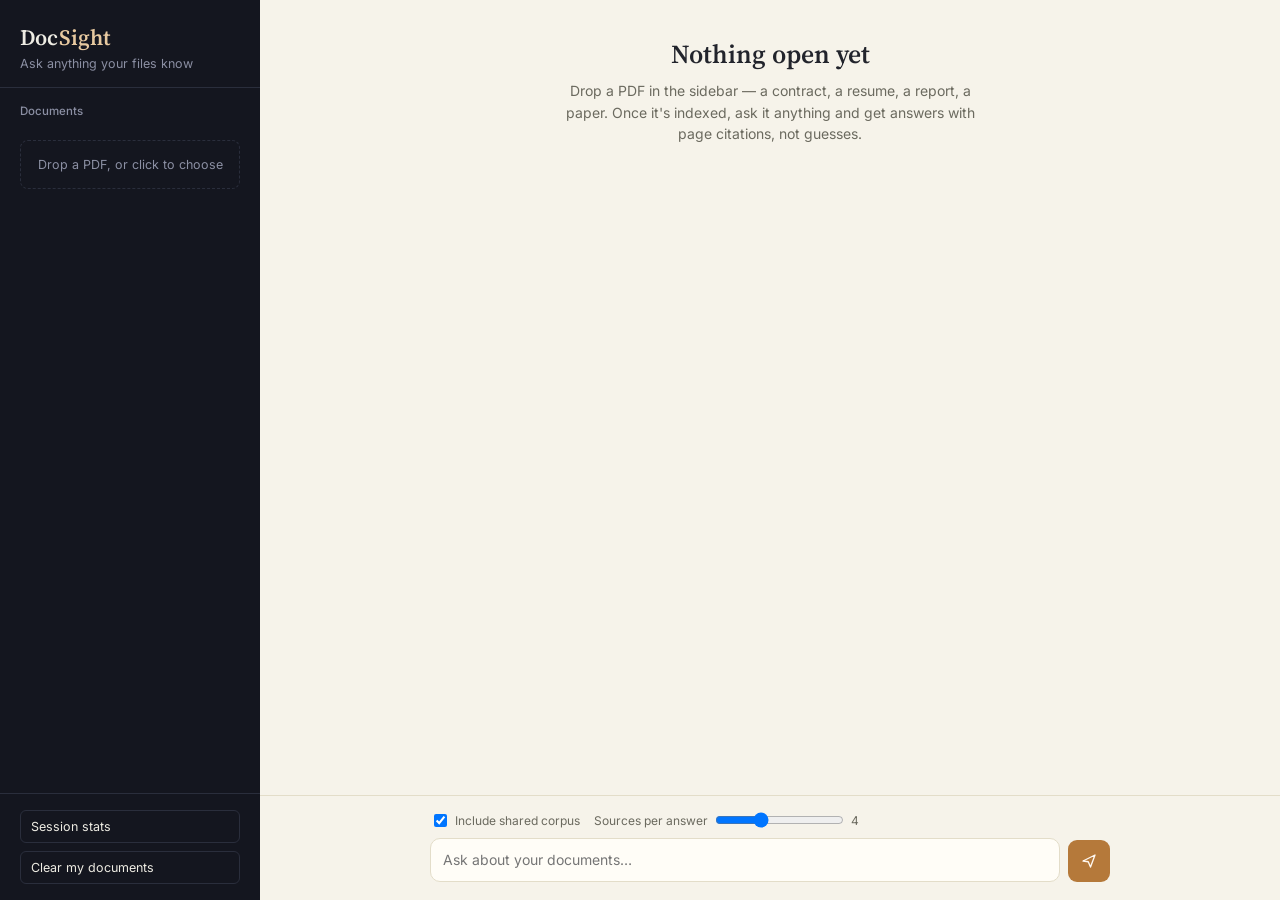
<file: ui/custom/index.html>
<!doctype html>
<html lang="en">
<head>
<meta charset="utf-8" />
<meta name="viewport" content="width=device-width, initial-scale=1" />
<title>DocSight</title>
<link rel="preconnect" href="https://fonts.googleapis.com">
<link href="https://fonts.googleapis.com/css2?family=Source+Serif+4:opsz,wght@8..60,400;8..60,600&family=Inter:wght@400;500;600&family=IBM+Plex+Mono:wght@400;500&display=swap" rel="stylesheet">
<style>
  :root{
    --ink:#14161f; --ink-soft:#1c1f2a; --ink-line:#2a2e3c;
    --paper:#f6f3ea; --paper-line:#e3ddc9; --paper-card:#fffdf7;
    --accent:#b5793a; --accent-soft:#e7c9a0;
    --ink-text:#eeece3; --muted:#8b8fa3; --paper-text:#22242c; --paper-muted:#6b6a5f;
    --err:#b0453f;
  }
  *{box-sizing:border-box}
  html,body{height:100%}
  body{
    margin:0; display:flex; background:var(--paper); color:var(--paper-text);
    font-family:'Inter',system-ui,sans-serif; font-size:15px;
  }
  .rail{
    width:260px; flex:none; background:var(--ink); color:var(--ink-text);
    display:flex; flex-direction:column; height:100vh; position:sticky; top:0;
  }
  .rail-head{ padding:22px 20px 16px; border-bottom:1px solid var(--ink-line); }
  .wordmark{
    font-family:'Source Serif 4',serif; font-size:22px; font-weight:600;
    letter-spacing:.2px; margin:0;
  }
  .wordmark span{color:var(--accent-soft)}
  .tagline{ margin:4px 0 0; font-size:12.5px; color:var(--muted); }
  .rail-section{ padding:16px 20px; border-bottom:1px solid var(--ink-line); }
  .rail-label{
    font-size:11.5px; color:var(--muted); margin:0 0 10px; font-weight:500;
  }
  .doclist{ list-style:none; margin:0; padding:0; display:flex; flex-direction:column; gap:6px; }
  .doc-row{
    display:flex; align-items:center; gap:8px; padding:8px 9px; border-radius:6px;
    background:var(--ink-soft); font-size:13px; cursor:default;
  }
  .doc-name{ flex:1; overflow:hidden; text-overflow:ellipsis; white-space:nowrap; }
  .doc-dot{ width:7px; height:7px; border-radius:50%; flex:none; }
  .doc-dot.pending,.doc-dot.processing{ background:var(--accent-soft); animation:pulse 1.1s ease-in-out infinite; }
  .doc-dot.ready{ background:#7fae7a; }
  .doc-dot.failed{ background:var(--err); }
  @keyframes pulse{ 0%,100%{opacity:1} 50%{opacity:.35} }
  .doc-meta{ font-size:11px; color:var(--muted); }
  .upload-zone{
    margin-top:12px; border:1px dashed var(--ink-line); border-radius:8px;
    padding:16px 10px; text-align:center; font-size:12.5px; color:var(--muted);
    cursor:pointer; transition:border-color .15s, color .15s;
  }
  .upload-zone:hover, .upload-zone.drag{ border-color:var(--accent-soft); color:var(--ink-text); }
  .upload-zone input{ display:none; }
  .rail-actions{ margin-top:auto; padding:16px 20px; display:flex; flex-direction:column; gap:8px; }
  .rail-btn{
    background:none; border:1px solid var(--ink-line); color:var(--ink-text);
    font:inherit; font-size:12.5px; padding:8px 10px; border-radius:6px; cursor:pointer;
    text-align:left; transition:border-color .15s;
  }
  .rail-btn:hover{ border-color:var(--accent-soft); }

  .main{ flex:1; display:flex; flex-direction:column; height:100vh; }
  .thread{
    flex:1; overflow-y:auto; padding:36px 0 20px;
    display:flex; flex-direction:column; align-items:center;
  }
  .thread-inner{ width:100%; max-width:680px; padding:0 22px; display:flex; flex-direction:column; gap:18px; }

  .empty{ margin:auto; text-align:center; max-width:420px; color:var(--paper-muted); }
  .empty h1{
    font-family:'Source Serif 4',serif; font-weight:600; font-size:26px;
    color:var(--paper-text); margin:0 0 8px;
  }
  .empty p{ font-size:14px; line-height:1.55; margin:0; }

  .msg{ display:flex; flex-direction:column; gap:6px; animation:rise .28s ease-out; }
  @keyframes rise{ from{opacity:0; transform:translateY(6px)} to{opacity:1; transform:none} }
  .msg.user{ align-items:flex-end; }
  .bubble{
    border-radius:10px; padding:12px 14px; font-size:14.5px; line-height:1.55;
    max-width:88%;
  }
  .msg.user .bubble{ background:var(--ink); color:var(--ink-text); border-bottom-right-radius:3px; }
  .msg.assistant .bubble{
    background:var(--paper-card); border:1px solid var(--paper-line);
    border-bottom-left-radius:3px;
  }
  .bubble p{ margin:0 0 8px; } .bubble p:last-child{ margin-bottom:0; }
  .file-chip{
    display:flex; align-items:center; gap:8px; background:var(--paper-card);
    border:1px solid var(--paper-line); border-radius:8px; padding:8px 10px;
    font-size:12.5px; color:var(--paper-muted); margin-top:6px;
  }
  .cite{
    font-family:'IBM Plex Mono',monospace; font-size:11.5px; color:var(--accent);
    border:1px solid var(--accent-soft); border-radius:4px; padding:1px 5px;
    white-space:nowrap;
  }
  .steps{ margin-top:2px; display:flex; flex-direction:column; gap:4px; }
  .step{ border:1px solid var(--paper-line); border-radius:8px; background:var(--paper-card); }
  .step summary{
    list-style:none; cursor:pointer; padding:7px 10px; font-size:12px;
    color:var(--paper-muted); display:flex; align-items:center; gap:6px;
  }
  .step summary::-webkit-details-marker{ display:none; }
  .step summary::before{ content:'›'; font-family:'IBM Plex Mono',monospace; transition:transform .15s; }
  .step[open] summary::before{ transform:rotate(90deg); }
  .step-body{ padding:0 10px 10px; font-size:12.5px; }
  .step-body pre{
    background:var(--paper); border:1px solid var(--paper-line); border-radius:6px;
    padding:8px; overflow-x:auto; margin:4px 0; font-family:'IBM Plex Mono',monospace; font-size:11.5px;
  }
  .thinking{ display:flex; gap:4px; padding:12px 14px; }
  .thinking span{
    width:6px; height:6px; border-radius:50%; background:var(--paper-muted);
    animation:bounce 1s infinite ease-in-out;
  }
  .thinking span:nth-child(2){ animation-delay:.15s } .thinking span:nth-child(3){ animation-delay:.3s }
  @keyframes bounce{ 0%,60%,100%{transform:translateY(0); opacity:.4} 30%{transform:translateY(-4px); opacity:1} }

  .error-line{
    border:1px solid var(--err); background:#fbeceb; color:#7c2d28;
    border-radius:8px; padding:10px 12px; font-size:13px;
  }

  .composer{
    border-top:1px solid var(--paper-line); padding:14px 22px 18px;
    display:flex; justify-content:center;
  }
  .composer-inner{ width:100%; max-width:680px; display:flex; flex-direction:column; gap:8px; }
  .settings-row{ display:flex; align-items:center; gap:14px; font-size:12px; color:var(--paper-muted); }
  .settings-row label{ display:flex; align-items:center; gap:5px; cursor:pointer; }
  .input-row{ display:flex; gap:8px; align-items:flex-end; }
  textarea{
    flex:1; resize:none; border:1px solid var(--paper-line); border-radius:10px;
    padding:11px 12px; font:inherit; font-size:14px; background:var(--paper-card);
    color:var(--paper-text); max-height:140px; line-height:1.4;
  }
  textarea:focus{ outline:none; border-color:var(--accent); }
  .send-btn{
    background:var(--accent); color:#fff8f0; border:none; border-radius:9px;
    width:42px; height:42px; flex:none; cursor:pointer; display:flex;
    align-items:center; justify-content:center; transition:opacity .15s;
  }
  .send-btn:disabled{ opacity:.4; cursor:default; }

  .drawer-backdrop{
    position:fixed; inset:0; background:rgba(20,22,31,.4); display:flex;
    align-items:center; justify-content:center; z-index:20;
  }
  .drawer{
    background:var(--paper-card); border-radius:12px; padding:20px 22px;
    width:340px; max-width:90vw; border:1px solid var(--paper-line);
  }
  .drawer h3{ margin:0 0 12px; font-family:'Source Serif 4',serif; font-size:18px; }
  .drawer dl{ margin:0; display:grid; grid-template-columns:auto 1fr; gap:6px 14px; font-size:13px; }
  .drawer dt{ color:var(--paper-muted); }
  .drawer dd{ margin:0; text-align:right; }
  .drawer-close{
    margin-top:16px; width:100%; padding:9px; border:1px solid var(--paper-line);
    background:none; border-radius:7px; font:inherit; cursor:pointer;
  }

  @media (max-width: 720px){
    .rail{ position:fixed; z-index:15; transform:translateX(-100%); transition:transform .2s; }
    .rail.open{ transform:none; }
    .rail-toggle{
      position:fixed; top:14px; left:14px; z-index:16; background:var(--ink);
      color:var(--ink-text); border:none; border-radius:7px; width:34px; height:34px; cursor:pointer;
    }
    .thread-inner, .composer-inner{ max-width:100%; }
  }
</style>
</head>
<body>

<button class="rail-toggle" id="railToggle" style="display:none">☰</button>

<aside class="rail" id="rail">
  <div class="rail-head">
    <p class="wordmark">Doc<span>Sight</span></p>
    <p class="tagline">Ask anything your files know</p>
  </div>

  <div class="rail-section" style="flex:1; overflow-y:auto;">
    <p class="rail-label">Documents</p>
    <ul class="doclist" id="docList"></ul>
    <div class="upload-zone" id="uploadZone">
      <input type="file" id="fileInput" accept="application/pdf" />
      Drop a PDF, or click to choose
    </div>
  </div>

  <div class="rail-actions">
    <button class="rail-btn" id="statsBtn">Session stats</button>
    <button class="rail-btn" id="clearBtn">Clear my documents</button>
  </div>
</aside>

<main class="main">
  <div class="thread" id="thread">
    <div class="thread-inner" id="threadInner">
      <div class="empty" id="emptyState">
        <h1>Nothing open yet</h1>
        <p>Drop a PDF in the sidebar — a contract, a resume, a report, a paper.
           Once it's indexed, ask it anything and get answers with page citations,
           not guesses.</p>
      </div>
    </div>
  </div>

  <div class="composer">
    <div class="composer-inner">
      <div class="settings-row">
        <label><input type="checkbox" id="includeShared" checked /> Include shared corpus</label>
        <label>Sources per answer
          <input type="range" id="topK" min="2" max="8" value="4" style="vertical-align:middle" />
          <span id="topKVal">4</span>
        </label>
      </div>
      <div class="input-row">
        <textarea id="queryInput" placeholder="Ask about your documents…" rows="1"></textarea>
        <button class="send-btn" id="sendBtn" aria-label="Send">
          <svg width="18" height="18" viewBox="0 0 24 24" fill="none"><path d="M4 12L20 4L14 20L11 13L4 12Z" stroke="currentColor" stroke-width="1.8" stroke-linejoin="round"/></svg>
        </button>
      </div>
    </div>
  </div>
</main>

<script>
(() => {
  const API = ""; // same-origin: this file is served by the FastAPI app itself
  const SKEY = "docsight_session_v1";

  function uuid(){ return crypto.randomUUID ? crypto.randomUUID() : "xxxxxxxx-xxxx-4xxx-yxxx-xxxxxxxxxxxx".replace(/[xy]/g,c=>{const r=Math.random()*16|0;return (c=='x'?r:(r&0x3|0x8)).toString(16);}); }

  let state = JSON.parse(sessionStorage.getItem(SKEY) || "null");
  if (!state) {
    state = { user_id: uuid(), session_id: uuid().slice(0,8), docs: [] };
    sessionStorage.setItem(SKEY, JSON.stringify(state));
  }
  function persist(){ sessionStorage.setItem(SKEY, JSON.stringify(state)); }

  const $ = sel => document.querySelector(sel);
  const docList = $("#docList"), threadInner = $("#threadInner"), emptyState = $("#emptyState");
  const thread = $("#thread"), queryInput = $("#queryInput"), sendBtn = $("#sendBtn");
  const uploadZone = $("#uploadZone"), fileInput = $("#fileInput");
  const topK = $("#topK"), topKVal = $("#topKVal"), includeShared = $("#includeShared");

  topK.addEventListener("input", () => topKVal.textContent = topK.value);

  // ---------- document rail ----------
  function renderDocs(){
    docList.innerHTML = "";
    state.docs.forEach(d => {
      const li = document.createElement("li");
      li.className = "doc-row";
      li.innerHTML = `<span class="doc-dot ${d.status}"></span>
        <span class="doc-name" title="${d.filename}">${d.filename}</span>
        <span class="doc-meta">${d.status === "ready" ? (d.chunk_count + " chunks") : d.status}</span>`;
      docList.appendChild(li);
    });
  }
  renderDocs();

  async function pollStatus(docId){
    for (let i=0;i<60;i++){
      await new Promise(r=>setTimeout(r,1000));
      try{
        const res = await fetch(`${API}/ingest/status/${docId}`);
        const data = await res.json();
        const doc = state.docs.find(d=>d.doc_id===docId);
        if (!doc) return;
        doc.status = data.status; doc.chunk_count = data.chunk_count; doc.error = data.error;
        persist(); renderDocs();
        if (data.status === "ready" || data.status === "failed") return;
      }catch(e){ return; }
    }
  }

  async function uploadFile(file){
    if (!file || file.type !== "application/pdf"){
      addError("Only PDF files are supported right now.");
      return;
    }
    const fd = new FormData(); fd.append("file", file);
    try{
      const res = await fetch(`${API}/upload?user_id=${state.user_id}&session_id=${state.session_id}`, { method:"POST", body: fd });
      if (!res.ok) throw new Error(`upload failed (${res.status})`);
      const data = await res.json();
      state.docs.push({ doc_id:data.doc_id, filename:file.name, status:data.status, chunk_count:0 });
      persist(); renderDocs();
      pollStatus(data.doc_id);
    }catch(e){
      addError(`Couldn't upload "${file.name}". Check that DocSight's server is awake — free instances sleep after 15 minutes idle, so the first request can take a moment.`);
    }
  }

  uploadZone.addEventListener("click", () => fileInput.click());
  fileInput.addEventListener("change", e => { if (e.target.files[0]) uploadFile(e.target.files[0]); fileInput.value = ""; });
  ["dragover","dragenter"].forEach(evt => uploadZone.addEventListener(evt, e => { e.preventDefault(); uploadZone.classList.add("drag"); }));
  ["dragleave","drop"].forEach(evt => uploadZone.addEventListener(evt, e => { e.preventDefault(); uploadZone.classList.remove("drag"); }));
  uploadZone.addEventListener("drop", e => { if (e.dataTransfer.files[0]) uploadFile(e.dataTransfer.files[0]); });

  // ---------- chat thread ----------
  function citeify(text){
    const escaped = text.replace(/&/g,"&amp;").replace(/</g,"&lt;");
    const delatex = escaped
      .replace(/\\\[|\\\]/g, "")            // \[ \] block-math delimiters
      .replace(/\\\(|\\\)/g, "")             // \( \) inline-math delimiters
      .replace(/\\text\{([^}]*)\}/g, "$1")   // \text{K} -> K
      .replace(/\\times/g, "×")
      .replace(/\\cdot/g, "·")
      .replace(/\\frac\{([^}]*)\}\{([^}]*)\}/g, "$1/$2");
    const bolded = delatex.replace(/\*\*([^*]+)\*\*/g, "<strong>$1</strong>");
    return bolded.replace(/\[([\w-]{3,16}\s+p\.\d+(?:\s*·\s*[\w-]+)*)\]/g, '<span class="cite">$1</span>');
  }
  function paragraphs(text){
    return text.split(/\n{2,}/).map(p => `<p>${citeify(p).replace(/\n/g,"<br>")}</p>`).join("");
  }

  function addError(text){
    emptyState.remove();
    const div = document.createElement("div");
    div.className = "error-line";
    div.textContent = text;
    threadInner.appendChild(div);
    thread.scrollTop = thread.scrollHeight;
  }

  function addUserMessage(text, fileName){
    if (emptyState.parentNode) emptyState.remove();
    const wrap = document.createElement("div");
    wrap.className = "msg user";
    wrap.innerHTML = `<div class="bubble">${citeify(text)}</div>` +
      (fileName ? `<div class="file-chip">📄 ${fileName}</div>` : "");
    threadInner.appendChild(wrap);
    thread.scrollTop = thread.scrollHeight;
  }

  function addThinking(){
    const wrap = document.createElement("div");
    wrap.className = "msg assistant"; wrap.id = "thinkingMsg";
    wrap.innerHTML = `<div class="bubble thinking"><span></span><span></span><span></span></div>`;
    threadInner.appendChild(wrap);
    thread.scrollTop = thread.scrollHeight;
  }

  function addAssistantMessage(answer, steps){
    const t = document.getElementById("thinkingMsg");
    if (t) t.remove();
    const wrap = document.createElement("div");
    wrap.className = "msg assistant";
    const stepsHtml = (steps || [])
      .filter(s => s.tool)
      .map(s => `
        <details class="step">
          <summary>Used ${s.tool}</summary>
          <div class="step-body">
            <div><strong>Query</strong></div>
            <pre>${(s.input && s.input.query) || JSON.stringify(s.input||{})}</pre>
            <div><strong>Result</strong></div>
            <pre>${citeify(s.output || "(no output)")}</pre>
          </div>
        </details>`).join("");
    wrap.innerHTML = `<div class="bubble">${paragraphs(answer)}</div>` +
      (stepsHtml ? `<div class="steps">${stepsHtml}</div>` : "");
    threadInner.appendChild(wrap);
    thread.scrollTop = thread.scrollHeight;
  }

  async function sendQuery(){
    const q = queryInput.value.trim();
    if (!q) return;
    queryInput.value = ""; queryInput.style.height = "auto";
    addUserMessage(q);
    addThinking();
    sendBtn.disabled = true;
    try{
      const res = await fetch(`${API}/chat`, {
        method:"POST", headers:{ "Content-Type":"application/json" },
        body: JSON.stringify({
          query:q, user_id:state.user_id, session_id:state.session_id,
          include_shared: includeShared.checked, top_k: Number(topK.value),
        }),
      });
      if (!res.ok) throw new Error(`chat failed (${res.status})`);
      const data = await res.json();
      addAssistantMessage(data.answer, data.steps);
    }catch(e){
      document.getElementById("thinkingMsg")?.remove();
      addError("Couldn't reach DocSight's server just now. If this is the first request in a while, the free instance may still be waking up — try again in about a minute.");
    }finally{
      sendBtn.disabled = false;
    }
  }

  sendBtn.addEventListener("click", sendQuery);
  queryInput.addEventListener("keydown", e => {
    if (e.key === "Enter" && !e.shiftKey){ e.preventDefault(); sendQuery(); }
  });
  queryInput.addEventListener("input", () => {
    queryInput.style.height = "auto";
    queryInput.style.height = Math.min(queryInput.scrollHeight, 140) + "px";
  });

  // ---------- session stats / clear ----------
  function openDrawer(title, rows){
    const backdrop = document.createElement("div");
    backdrop.className = "drawer-backdrop";
    const dl = rows.map(([k,v]) => `<dt>${k}</dt><dd>${v}</dd>`).join("");
    backdrop.innerHTML = `<div class="drawer"><h3>${title}</h3><dl>${dl}</dl>
      <button class="drawer-close">Close</button></div>`;
    document.body.appendChild(backdrop);
    const close = () => backdrop.remove();
    backdrop.addEventListener("click", e => { if (e.target === backdrop) close(); });
    backdrop.querySelector(".drawer-close").addEventListener("click", close);
  }

  $("#statsBtn").addEventListener("click", async () => {
    try{
      const res = await fetch(`${API}/admin/session-stats/${state.user_id}/${state.session_id}`);
      const data = await res.json();
      const rows = Object.entries(data).map(([k,v]) => [k, typeof v === "object" ? JSON.stringify(v) : v]);
      openDrawer("Session stats", rows.length ? rows : [["status","no activity yet"]]);
    }catch(e){ addError("Couldn't fetch session stats right now."); }
  });

  $("#clearBtn").addEventListener("click", async () => {
    if (!confirm("Delete every document you've uploaded this session? This can't be undone.")) return;
    try{
      await fetch(`${API}/admin/cleanup/${state.user_id}/${state.session_id}`, { method:"POST" });
      state.docs = []; persist(); renderDocs();
      threadInner.innerHTML = "";
      const div = document.createElement("div");
      div.className = "empty"; div.id = "emptyState";
      div.innerHTML = `<h1>Nothing open yet</h1><p>Drop a PDF in the sidebar to start again.</p>`;
      threadInner.appendChild(div);
    }catch(e){ addError("Couldn't clear documents right now."); }
  });

  // ---------- mobile rail toggle ----------
  const rail = $("#rail"), railToggle = $("#railToggle");
  function checkMobile(){ railToggle.style.display = window.innerWidth <= 720 ? "block" : "none"; }
  window.addEventListener("resize", checkMobile); checkMobile();
  railToggle.addEventListener("click", () => rail.classList.toggle("open"));
})();
</script>
</body>
</html>
</file>
